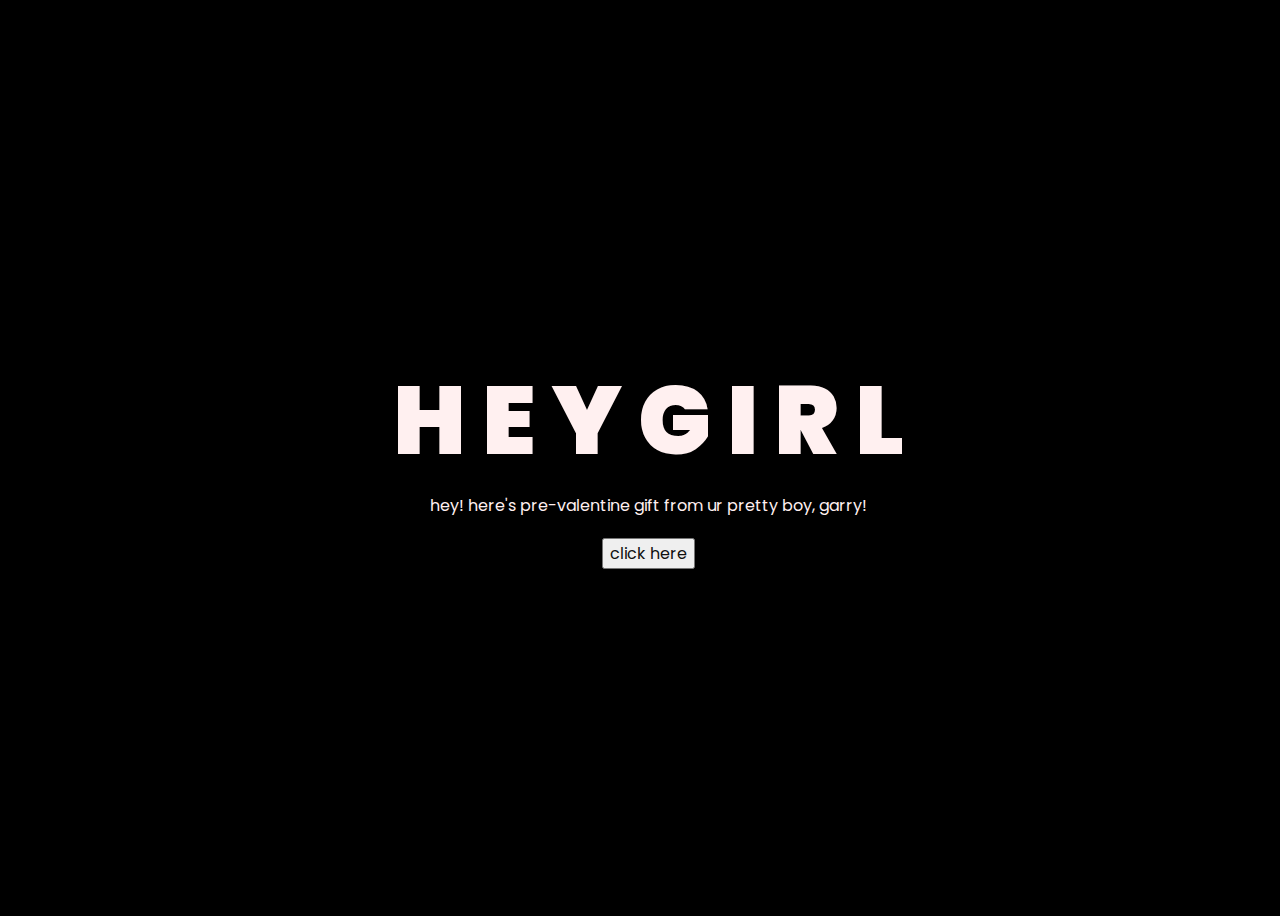
<file: index.html>
<!DOCTYPE html>
<html lang="en">
<head>
    <meta charset="UTF-8">
    <meta http-equiv="X-UA-Compatible" content="IE=edge">
    <meta name="viewport" content="width=device-width, initial-scale=1.0">
    <link rel="stylesheet" href="css/style.css">
    <link rel="icon" href="img/flowers.png" type="image/x-icon">
    <title>for my girl, ecacicu</title>
</head>
<body>
    <div class="greetings">
    <!-- silahkan menambah kata sesuai keinginan dengan <span>text...</span -->
        <span>H</span>
        <span>E</span>
        <span>Y</span>
        <span>G</span>
        <span>I</span>
        <span>R</span>
        <span>L</span>
    </div>
    <div class="description">
        <span>hey! here's pre-valentine gift from ur pretty boy, garry! </span>
    </div>
    <div class="button">
        <button>
            <a href="flower.html">click here</a>
        </button>
        
    </div>
</body>
</html>
</file>
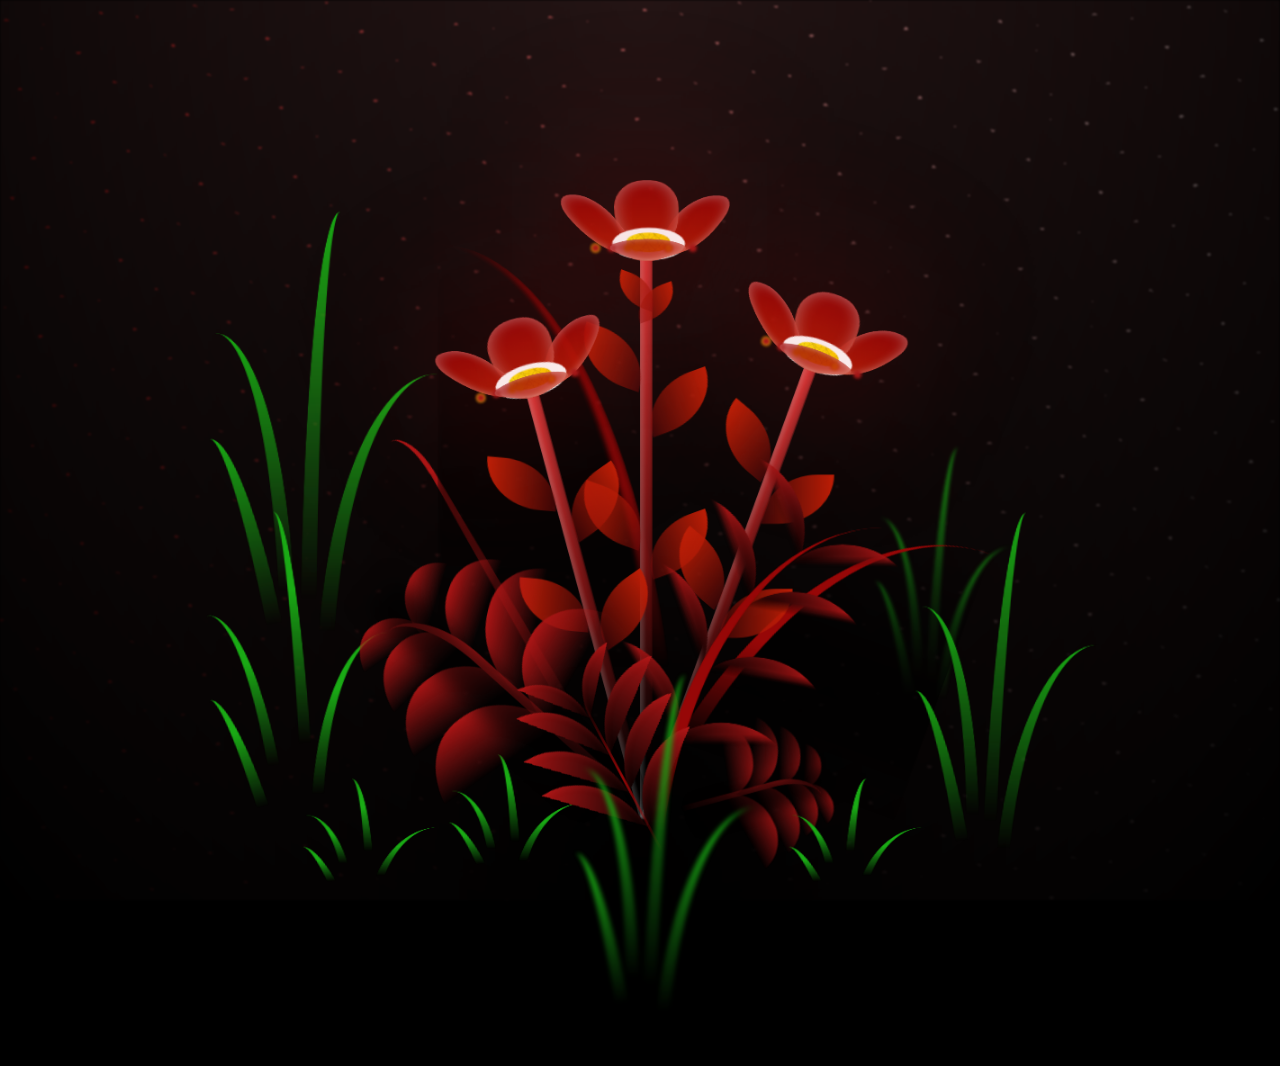
<file: flower.html>
<!DOCTYPE html>
<html lang="en">
<head>
    <meta charset="UTF-8">
    <meta http-equiv="X-UA-Compatible" content="IE=edge">
    <meta name="viewport" content="width=device-width, initial-scale=1.0">
    <link rel="stylesheet" href="css/main.css">
    <link rel="icon" href="img/flowers.png" type="image/x-icon">
    <title>for my girl, ecacicu</title>
</head>
<body class="container">
  <!-- Pembuat code: https://codepen.io/mdusmanansari/pen/BamepLe -->
    <div class="night"></div>
    <div class="flowers">
      <div class="flower flower--1">
        <div class="flower__leafs flower__leafs--1">
          <div class="flower__leaf flower__leaf--1"></div>
          <div class="flower__leaf flower__leaf--2"></div>
          <div class="flower__leaf flower__leaf--3"></div>
          <div class="flower__leaf flower__leaf--4"></div>
          <div class="flower__white-circle"></div>
  
          <div class="flower__light flower__light--1"></div>
          <div class="flower__light flower__light--2"></div>
          <div class="flower__light flower__light--3"></div>
          <div class="flower__light flower__light--4"></div>
          <div class="flower__light flower__light--5"></div>
          <div class="flower__light flower__light--6"></div>
          <div class="flower__light flower__light--7"></div>
          <div class="flower__light flower__light--8"></div>
  
        </div>
        <div class="flower__line">
          <div class="flower__line__leaf flower__line__leaf--1"></div>
          <div class="flower__line__leaf flower__line__leaf--2"></div>
          <div class="flower__line__leaf flower__line__leaf--3"></div>
          <div class="flower__line__leaf flower__line__leaf--4"></div>
          <div class="flower__line__leaf flower__line__leaf--5"></div>
          <div class="flower__line__leaf flower__line__leaf--6"></div>
        </div>
      </div>
  
      <div class="flower flower--2">
        <div class="flower__leafs flower__leafs--2">
          <div class="flower__leaf flower__leaf--1"></div>
          <div class="flower__leaf flower__leaf--2"></div>
          <div class="flower__leaf flower__leaf--3"></div>
          <div class="flower__leaf flower__leaf--4"></div>
          <div class="flower__white-circle"></div>
  
          <div class="flower__light flower__light--1"></div>
          <div class="flower__light flower__light--2"></div>
          <div class="flower__light flower__light--3"></div>
          <div class="flower__light flower__light--4"></div>
          <div class="flower__light flower__light--5"></div>
          <div class="flower__light flower__light--6"></div>
          <div class="flower__light flower__light--7"></div>
          <div class="flower__light flower__light--8"></div>
  
        </div>
        <div class="flower__line">
          <div class="flower__line__leaf flower__line__leaf--1"></div>
          <div class="flower__line__leaf flower__line__leaf--2"></div>
          <div class="flower__line__leaf flower__line__leaf--3"></div>
          <div class="flower__line__leaf flower__line__leaf--4"></div>
        </div>
      </div>
  
      <div class="flower flower--3">
        <div class="flower__leafs flower__leafs--3">
          <div class="flower__leaf flower__leaf--1"></div>
          <div class="flower__leaf flower__leaf--2"></div>
          <div class="flower__leaf flower__leaf--3"></div>
          <div class="flower__leaf flower__leaf--4"></div>
          <div class="flower__white-circle"></div>
  
          <div class="flower__light flower__light--1"></div>
          <div class="flower__light flower__light--2"></div>
          <div class="flower__light flower__light--3"></div>
          <div class="flower__light flower__light--4"></div>
          <div class="flower__light flower__light--5"></div>
          <div class="flower__light flower__light--6"></div>
          <div class="flower__light flower__light--7"></div>
          <div class="flower__light flower__light--8"></div>
  
        </div>
        <div class="flower__line">
          <div class="flower__line__leaf flower__line__leaf--1"></div>
          <div class="flower__line__leaf flower__line__leaf--2"></div>
          <div class="flower__line__leaf flower__line__leaf--3"></div>
          <div class="flower__line__leaf flower__line__leaf--4"></div>
        </div>
      </div>
  
      <div class="grow-ans" style="--d:1.2s">
        <div class="flower__g-long">
          <div class="flower__g-long__top"></div>
          <div class="flower__g-long__bottom"></div>
        </div>
      </div>
  
      <div class="growing-grass">
        <div class="flower__grass flower__grass--1">
          <div class="flower__grass--top"></div>
          <div class="flower__grass--bottom"></div>
          <div class="flower__grass__leaf flower__grass__leaf--1"></div>
          <div class="flower__grass__leaf flower__grass__leaf--2"></div>
          <div class="flower__grass__leaf flower__grass__leaf--3"></div>
          <div class="flower__grass__leaf flower__grass__leaf--4"></div>
          <div class="flower__grass__leaf flower__grass__leaf--5"></div>
          <div class="flower__grass__leaf flower__grass__leaf--6"></div>
          <div class="flower__grass__leaf flower__grass__leaf--7"></div>
          <div class="flower__grass__leaf flower__grass__leaf--8"></div>
          <div class="flower__grass__overlay"></div>
        </div>
      </div>
  
      <div class="growing-grass">
        <div class="flower__grass flower__grass--2">
          <div class="flower__grass--top"></div>
          <div class="flower__grass--bottom"></div>
          <div class="flower__grass__leaf flower__grass__leaf--1"></div>
          <div class="flower__grass__leaf flower__grass__leaf--2"></div>
          <div class="flower__grass__leaf flower__grass__leaf--3"></div>
          <div class="flower__grass__leaf flower__grass__leaf--4"></div>
          <div class="flower__grass__leaf flower__grass__leaf--5"></div>
          <div class="flower__grass__leaf flower__grass__leaf--6"></div>
          <div class="flower__grass__leaf flower__grass__leaf--7"></div>
          <div class="flower__grass__leaf flower__grass__leaf--8"></div>
          <div class="flower__grass__overlay"></div>
        </div>
      </div>
  
      <div class="grow-ans" style="--d:2.4s">
        <div class="flower__g-right flower__g-right--1">
          <div class="leaf"></div>
        </div>
      </div>
  
      <div class="grow-ans" style="--d:2.8s">
        <div class="flower__g-right flower__g-right--2">
          <div class="leaf"></div>
        </div>
      </div>
  
      <div class="grow-ans" style="--d:2.8s">
        <div class="flower__g-front">
          <div class="flower__g-front__leaf-wrapper flower__g-front__leaf-wrapper--1">
            <div class="flower__g-front__leaf"></div>
          </div>
          <div class="flower__g-front__leaf-wrapper flower__g-front__leaf-wrapper--2">
            <div class="flower__g-front__leaf"></div>
          </div>
          <div class="flower__g-front__leaf-wrapper flower__g-front__leaf-wrapper--3">
            <div class="flower__g-front__leaf"></div>
          </div>
          <div class="flower__g-front__leaf-wrapper flower__g-front__leaf-wrapper--4">
            <div class="flower__g-front__leaf"></div>
          </div>
          <div class="flower__g-front__leaf-wrapper flower__g-front__leaf-wrapper--5">
            <div class="flower__g-front__leaf"></div>
          </div>
          <div class="flower__g-front__leaf-wrapper flower__g-front__leaf-wrapper--6">
            <div class="flower__g-front__leaf"></div>
          </div>
          <div class="flower__g-front__leaf-wrapper flower__g-front__leaf-wrapper--7">
            <div class="flower__g-front__leaf"></div>
          </div>
          <div class="flower__g-front__leaf-wrapper flower__g-front__leaf-wrapper--8">
            <div class="flower__g-front__leaf"></div>
          </div>
          <div class="flower__g-front__line"></div>
        </div>
      </div>
  
      <div class="grow-ans" style="--d:3.2s">
        <div class="flower__g-fr">
          <div class="leaf"></div>
          <div class="flower__g-fr__leaf flower__g-fr__leaf--1"></div>
          <div class="flower__g-fr__leaf flower__g-fr__leaf--2"></div>
          <div class="flower__g-fr__leaf flower__g-fr__leaf--3"></div>
          <div class="flower__g-fr__leaf flower__g-fr__leaf--4"></div>
          <div class="flower__g-fr__leaf flower__g-fr__leaf--5"></div>
          <div class="flower__g-fr__leaf flower__g-fr__leaf--6"></div>
          <div class="flower__g-fr__leaf flower__g-fr__leaf--7"></div>
          <div class="flower__g-fr__leaf flower__g-fr__leaf--8"></div>
        </div>
      </div>
  
      <div class="long-g long-g--0">
        <div class="grow-ans" style="--d:3s">
          <div class="leaf leaf--0"></div>
        </div>
        <div class="grow-ans" style="--d:2.2s">
          <div class="leaf leaf--1"></div>
        </div>
        <div class="grow-ans" style="--d:3.4s">
          <div class="leaf leaf--2"></div>
        </div>
        <div class="grow-ans" style="--d:3.6s">
          <div class="leaf leaf--3"></div>
        </div>
      </div>
  
      <div class="long-g long-g--1">
        <div class="grow-ans" style="--d:3.6s">
          <div class="leaf leaf--0"></div>
        </div>
        <div class="grow-ans" style="--d:3.8s">
          <div class="leaf leaf--1"></div>
        </div>
        <div class="grow-ans" style="--d:4s">
          <div class="leaf leaf--2"></div>
        </div>
        <div class="grow-ans" style="--d:4.2s">
          <div class="leaf leaf--3"></div>
        </div>
      </div>
  
      <div class="long-g long-g--2">
        <div class="grow-ans" style="--d:4s">
          <div class="leaf leaf--0"></div>
        </div>
        <div class="grow-ans" style="--d:4.2s">
          <div class="leaf leaf--1"></div>
        </div>
        <div class="grow-ans" style="--d:4.4s">
          <div class="leaf leaf--2"></div>
        </div>
        <div class="grow-ans" style="--d:4.6s">
          <div class="leaf leaf--3"></div>
        </div>
      </div>
  
      <div class="long-g long-g--3">
        <div class="grow-ans" style="--d:4s">
          <div class="leaf leaf--0"></div>
        </div>
        <div class="grow-ans" style="--d:4.2s">
          <div class="leaf leaf--1"></div>
        </div>
        <div class="grow-ans" style="--d:3s">
          <div class="leaf leaf--2"></div>
        </div>
        <div class="grow-ans" style="--d:3.6s">
          <div class="leaf leaf--3"></div>
        </div>
      </div>
  
      <div class="long-g long-g--4">
        <div class="grow-ans" style="--d:4s">
          <div class="leaf leaf--0"></div>
        </div>
        <div class="grow-ans" style="--d:4.2s">
          <div class="leaf leaf--1"></div>
        </div>
        <div class="grow-ans" style="--d:3s">
          <div class="leaf leaf--2"></div>
        </div>
        <div class="grow-ans" style="--d:3.6s">
          <div class="leaf leaf--3"></div>
        </div>
      </div>
  
      <div class="long-g long-g--5">
        <div class="grow-ans" style="--d:4s">
          <div class="leaf leaf--0"></div>
        </div>
        <div class="grow-ans" style="--d:4.2s">
          <div class="leaf leaf--1"></div>
        </div>
        <div class="grow-ans" style="--d:3s">
          <div class="leaf leaf--2"></div>
        </div>
        <div class="grow-ans" style="--d:3.6s">
          <div class="leaf leaf--3"></div>
        </div>
      </div>
  
      <div class="long-g long-g--6">
        <div class="grow-ans" style="--d:4.2s">
          <div class="leaf leaf--0"></div>
        </div>
        <div class="grow-ans" style="--d:4.4s">
          <div class="leaf leaf--1"></div>
        </div>
        <div class="grow-ans" style="--d:4.6s">
          <div class="leaf leaf--2"></div>
        </div>
        <div class="grow-ans" style="--d:4.8s">
          <div class="leaf leaf--3"></div>
        </div>
      </div>
  
      <div class="long-g long-g--7">
        <div class="grow-ans" style="--d:3s">
          <div class="leaf leaf--0"></div>
        </div>
        <div class="grow-ans" style="--d:3.2s">
          <div class="leaf leaf--1"></div>
        </div>
        <div class="grow-ans" style="--d:3.5s">
          <div class="leaf leaf--2"></div>
        </div>
        <div class="grow-ans" style="--d:3.6s">
          <div class="leaf leaf--3"></div>
        </div>
      </div>
    </div>
    <script src="main.js"></script>
  </body>
</html>
</file>
<file: css/style.css>
@import url('https://fonts.googleapis.com/css2?family=Poppins:ital,wght@0,500;1,900&display=swap');
*{
    font-family: 'Poppins',cursive;
}
body{
    color: rgb(255, 240, 240);
    width: 100%;
    height: 100vh;
    display: flex;
    flex-direction: column;
    align-items: center;
    justify-content: center;
    background-color: black;
}
.greetings{
    font-size: 6rem;
    font-weight: 900;
}
.greetings > span{
    animation: glow 2.5s ease-in-out infinite;
}
@keyframes glow{
    0%, 100%{
        color: #fff;
        text-shadow: 0 0 12px #ff0000, 0 0 50px #a20e0e, 0 0 100px #840c0c;
    }
    10%, 90%{
        color: #111;
        text-shadow: none;
    }
}
.greetings > span:nth-child(2){
    animation-delay: .2s ;
}
.greetings > span:nth-child(3){
    animation-delay: .4s ;
}
.greetings > span:nth-child(4){
    animation-delay: .6s;
}
.greetings > span:nth-child(5){
    animation-delay: .8s;
}
.greetings > span:nth-child(6){
    animation-delay: 1s ;
}
.greetings > span:nth-child(7){
    animation-delay: 1.2s ;
}
.description{
    font-size: 1rem;
    margin-bottom: 20px;
}

.button a{
    text-decoration: none;
    font-size: 1rem;
    color: #111;
}

@media screen and (max-width:574px){
    .greetings{
        display: block;
        font-size: 3rem;
        font-weight: 500;
        text-align: center;
    }
    .description{
        font-size: .8rem;
    }
    
    .button a{
        font-size: .5rem;
    }
}
</file>
<file: css/main.css>
*,
*::after,
*::before {
  padding: 0;
  margin: 0;
  box-sizing: border-box;
}

:root {
  --dark-color: #000;
}

body {
  display: flex;
  align-items: flex-end;
  justify-content: center;
  min-height: 100vh;
  background-color: var(--dark-color);
  overflow: hidden;
  perspective: 1000px;
}

.night {
  position: fixed;
  left: 50%;
  top: 0;
  transform: translateX(-50%);
  width: 100%;
  height: 100%;
  filter: blur(0.1vmin);
  background-image: radial-gradient(ellipse at top, transparent 0%, var(--dark-color)), radial-gradient(ellipse at bottom, var(--dark-color), rgba(255, 145, 145, 0.2)), repeating-linear-gradient(220deg, rgb(0, 0, 0) 0px, rgb(0, 0, 0) 19px, transparent 19px, transparent 22px), repeating-linear-gradient(189deg, rgb(0, 0, 0) 0px, rgb(0, 0, 0) 19px, transparent 19px, transparent 22px), repeating-linear-gradient(148deg, rgb(0, 0, 0) 0px, rgb(0, 0, 0) 19px, transparent 19px, transparent 22px), linear-gradient(90deg, rgb(255, 0, 0), rgb(240, 240, 240));
}

.flowers {
  position: relative;
  transform: scale(0.9);
}

.flower {
  position: absolute;
  bottom: 10vmin;
  transform-origin: bottom center;
  z-index: 10;
  --fl-speed: 0.8s;
}
.flower--1 {
  -webkit-animation: moving-flower-1 4s linear infinite;
          animation: moving-flower-1 4s linear infinite;
}
.flower--1 .flower__line {
  height: 70vmin;
  -webkit-animation-delay: 0.3s;
          animation-delay: 0.3s;
}
.flower--1 .flower__line__leaf--1 {
  -webkit-animation: blooming-leaf-right var(--fl-speed) 1.6s backwards;
          animation: blooming-leaf-right var(--fl-speed) 1.6s backwards;
}
.flower--1 .flower__line__leaf--2 {
  -webkit-animation: blooming-leaf-right var(--fl-speed) 1.4s backwards;
          animation: blooming-leaf-right var(--fl-speed) 1.4s backwards;
}
.flower--1 .flower__line__leaf--3 {
  -webkit-animation: blooming-leaf-left var(--fl-speed) 1.2s backwards;
          animation: blooming-leaf-left var(--fl-speed) 1.2s backwards;
}
.flower--1 .flower__line__leaf--4 {
  -webkit-animation: blooming-leaf-left var(--fl-speed) 1s backwards;
          animation: blooming-leaf-left var(--fl-speed) 1s backwards;
}
.flower--1 .flower__line__leaf--5 {
  -webkit-animation: blooming-leaf-right var(--fl-speed) 1.8s backwards;
          animation: blooming-leaf-right var(--fl-speed) 1.8s backwards;
}
.flower--1 .flower__line__leaf--6 {
  -webkit-animation: blooming-leaf-left var(--fl-speed) 2s backwards;
          animation: blooming-leaf-left var(--fl-speed) 2s backwards;
}
.flower--2 {
  left: 50%;
  transform: rotate(20deg);
  -webkit-animation: moving-flower-2 4s linear infinite;
          animation: moving-flower-2 4s linear infinite;
}
.flower--2 .flower__line {
  height: 60vmin;
  -webkit-animation-delay: 0.6s;
          animation-delay: 0.6s;
}
.flower--2 .flower__line__leaf--1 {
  -webkit-animation: blooming-leaf-right var(--fl-speed) 1.9s backwards;
          animation: blooming-leaf-right var(--fl-speed) 1.9s backwards;
}
.flower--2 .flower__line__leaf--2 {
  -webkit-animation: blooming-leaf-right var(--fl-speed) 1.7s backwards;
          animation: blooming-leaf-right var(--fl-speed) 1.7s backwards;
}
.flower--2 .flower__line__leaf--3 {
  -webkit-animation: blooming-leaf-left var(--fl-speed) 1.5s backwards;
          animation: blooming-leaf-left var(--fl-speed) 1.5s backwards;
}
.flower--2 .flower__line__leaf--4 {
  -webkit-animation: blooming-leaf-left var(--fl-speed) 1.3s backwards;
          animation: blooming-leaf-left var(--fl-speed) 1.3s backwards;
}
.flower--3 {
  left: 50%;
  transform: rotate(-15deg);
  -webkit-animation: moving-flower-3 4s linear infinite;
          animation: moving-flower-3 4s linear infinite;
}
.flower--3 .flower__line {
  -webkit-animation-delay: 0.9s;
          animation-delay: 0.9s;
}
.flower--3 .flower__line__leaf--1 {
  -webkit-animation: blooming-leaf-right var(--fl-speed) 2.5s backwards;
          animation: blooming-leaf-right var(--fl-speed) 2.5s backwards;
}
.flower--3 .flower__line__leaf--2 {
  -webkit-animation: blooming-leaf-right var(--fl-speed) 2.3s backwards;
          animation: blooming-leaf-right var(--fl-speed) 2.3s backwards;
}
.flower--3 .flower__line__leaf--3 {
  -webkit-animation: blooming-leaf-left var(--fl-speed) 2.1s backwards;
          animation: blooming-leaf-left var(--fl-speed) 2.1s backwards;
}
.flower--3 .flower__line__leaf--4 {
  -webkit-animation: blooming-leaf-left var(--fl-speed) 1.9s backwards;
          animation: blooming-leaf-left var(--fl-speed) 1.9s backwards;
}
.flower__leafs {
  position: relative;
  -webkit-animation: blooming-flower 2s backwards;
          animation: blooming-flower 2s backwards;
}
.flower__leafs--1 {
  -webkit-animation-delay: 1.1s;
          animation-delay: 1.1s;
}
.flower__leafs--2 {
  -webkit-animation-delay: 1.4s;
          animation-delay: 1.4s;
}
.flower__leafs--3 {
  -webkit-animation-delay: 1.7s;
          animation-delay: 1.7s;
}
.flower__leafs::after {
  content: "";
  position: absolute;
  left: 0;
  top: 0;
  transform: translate(-50%, -100%);
  width: 8vmin;
  height: 8vmin;
  background-color: #c21010;
  filter: blur(10vmin);
}
.flower__leaf {
  position: absolute;
  bottom: 0;
  left: 50%;
  width: 8vmin;
  height: 11vmin;
  border-radius: 51% 49% 47% 53%/44% 45% 55% 69%;
  background-color: #ff3700;
  background-image: linear-gradient(to top, #bd1e06, #9b0505);
  transform-origin: bottom center;
  opacity: 0.9;
  box-shadow: inset 0 0 2vmin rgba(255, 255, 255, 0.5);
}
.flower__leaf--1 {
  transform: translate(-10%, 1%) rotateY(40deg) rotateX(-50deg);
}
.flower__leaf--2 {
  transform: translate(-50%, -4%) rotateX(40deg);
}
.flower__leaf--3 {
  transform: translate(-90%, 0%) rotateY(45deg) rotateX(50deg);
}
.flower__leaf--4 {
  width: 8vmin;
  height: 8vmin;
  transform-origin: bottom left;
  border-radius: 4vmin 10vmin 4vmin 4vmin;
  transform: translate(0%, 18%) rotateX(70deg) rotate(-43deg);
  background-image: linear-gradient(to top, #bd1e06, #9b0505);
  z-index: 1;
  opacity: 0.8;
}
.flower__white-circle {
  position: absolute;
  left: -3.5vmin;
  top: -3vmin;
  width: 9vmin;
  height: 4vmin;
  border-radius: 50%;
  background-color: #fff;
}
.flower__white-circle::after {
  content: "";
  position: absolute;
  left: 50%;
  top: 45%;
  transform: translate(-50%, -50%);
  width: 60%;
  height: 60%;
  border-radius: inherit;
  background-image: repeating-linear-gradient(135deg, rgba(0, 0, 0, 0.03) 0px, rgba(0, 0, 0, 0.03) 1px, transparent 1px, transparent 12px), repeating-linear-gradient(45deg, rgba(0, 0, 0, 0.03) 0px, rgba(0, 0, 0, 0.03) 1px, transparent 1px, transparent 12px), repeating-linear-gradient(67.5deg, rgba(0, 0, 0, 0.03) 0px, rgba(0, 0, 0, 0.03) 1px, transparent 1px, transparent 12px), repeating-linear-gradient(135deg, rgba(0, 0, 0, 0.03) 0px, rgba(0, 0, 0, 0.03) 1px, transparent 1px, transparent 12px), repeating-linear-gradient(45deg, rgba(0, 0, 0, 0.03) 0px, rgba(0, 0, 0, 0.03) 1px, transparent 1px, transparent 12px), repeating-linear-gradient(112.5deg, rgba(0, 0, 0, 0.03) 0px, rgba(0, 0, 0, 0.03) 1px, transparent 1px, transparent 12px), repeating-linear-gradient(112.5deg, rgba(0, 0, 0, 0.03) 0px, rgba(0, 0, 0, 0.03) 1px, transparent 1px, transparent 12px), repeating-linear-gradient(45deg, rgba(0, 0, 0, 0.03) 0px, rgba(0, 0, 0, 0.03) 1px, transparent 1px, transparent 12px), repeating-linear-gradient(22.5deg, rgba(0, 0, 0, 0.03) 0px, rgba(0, 0, 0, 0.03) 1px, transparent 1px, transparent 12px), repeating-linear-gradient(45deg, rgba(0, 0, 0, 0.03) 0px, rgba(0, 0, 0, 0.03) 1px, transparent 1px, transparent 12px), repeating-linear-gradient(22.5deg, rgba(0, 0, 0, 0.03) 0px, rgba(0, 0, 0, 0.03) 1px, transparent 1px, transparent 12px), repeating-linear-gradient(135deg, rgba(0, 0, 0, 0.03) 0px, rgba(0, 0, 0, 0.03) 1px, transparent 1px, transparent 12px), repeating-linear-gradient(157.5deg, rgba(0, 0, 0, 0.03) 0px, rgba(0, 0, 0, 0.03) 1px, transparent 1px, transparent 12px), repeating-linear-gradient(67.5deg, rgba(0, 0, 0, 0.03) 0px, rgba(0, 0, 0, 0.03) 1px, transparent 1px, transparent 12px), repeating-linear-gradient(67.5deg, rgba(0, 0, 0, 0.03) 0px, rgba(0, 0, 0, 0.03) 1px, transparent 1px, transparent 12px), linear-gradient(90deg, rgb(255, 235, 18), rgb(255, 206, 0));
}
.flower__line {
  height: 55vmin;
  width: 1.5vmin;
  background-image: linear-gradient(to left, rgba(0, 0, 0, 0.2), transparent, rgba(255, 255, 255, 0.2)), linear-gradient(to top, transparent 10%, #7a1414, #d63939);
  box-shadow: inset 0 0 2px rgba(0, 0, 0, 0.5);
  -webkit-animation: grow-flower-tree 4s backwards;
          animation: grow-flower-tree 4s backwards;
}
.flower__line__leaf {
  --w: 7vmin;
  --h: calc(var(--w) + 2vmin);
  position: absolute;
  top: 20%;
  left: 90%;
  width: var(--w);
  height: var(--h);
  border-top-right-radius: var(--h);
  border-bottom-left-radius: var(--h);
  background-image: linear-gradient(to top, rgba(130, 10, 10, 0.4), #bd1e06);
}
.flower__line__leaf--1 {
  transform: rotate(70deg) rotateY(30deg);
}
.flower__line__leaf--2 {
  top: 45%;
  transform: rotate(70deg) rotateY(30deg);
}
.flower__line__leaf--3, .flower__line__leaf--4, .flower__line__leaf--6 {
  border-top-right-radius: 0;
  border-bottom-left-radius: 0;
  border-top-left-radius: var(--h);
  border-bottom-right-radius: var(--h);
  left: -460%;
  top: 12%;
  transform: rotate(-70deg) rotateY(30deg);
}
.flower__line__leaf--4 {
  top: 40%;
}
.flower__line__leaf--5 {
  top: 0;
  transform-origin: left;
  transform: rotate(70deg) rotateY(30deg) scale(0.6);
}
.flower__line__leaf--6 {
  top: -2%;
  left: -450%;
  transform-origin: right;
  transform: rotate(-70deg) rotateY(30deg) scale(0.6);
}
.flower__light {
  position: absolute;
  bottom: 0vmin;
  width: 1vmin;
  height: 1vmin;
  background-color: rgb(255, 251, 0);
  border-radius: 50%;
  filter: blur(0.2vmin);
  -webkit-animation: light-ans 4s linear infinite backwards;
          animation: light-ans 4s linear infinite backwards;
}
.flower__light:nth-child(odd) {
  background-color: #a41a1a;
}
.flower__light--1 {
  left: -2vmin;
  -webkit-animation-delay: 1s;
          animation-delay: 1s;
}
.flower__light--2 {
  left: 3vmin;
  -webkit-animation-delay: 0.5s;
          animation-delay: 0.5s;
}
.flower__light--3 {
  left: -6vmin;
  -webkit-animation-delay: 0.3s;
          animation-delay: 0.3s;
}
.flower__light--4 {
  left: 6vmin;
  -webkit-animation-delay: 0.9s;
          animation-delay: 0.9s;
}
.flower__light--5 {
  left: -1vmin;
  -webkit-animation-delay: 1.5s;
          animation-delay: 1.5s;
}
.flower__light--6 {
  left: -4vmin;
  -webkit-animation-delay: 3s;
          animation-delay: 3s;
}
.flower__light--7 {
  left: 3vmin;
  -webkit-animation-delay: 2s;
          animation-delay: 2s;
}
.flower__light--8 {
  left: -6vmin;
  -webkit-animation-delay: 3.5s;
          animation-delay: 3.5s;
}
.flower__grass {
  --c: #aa1515;
  --line-w: 1.5vmin;
  position: absolute;
  bottom: 12vmin;
  left: -7vmin;
  display: flex;
  flex-direction: column;
  align-items: flex-end;
  z-index: 20;
  transform-origin: bottom center;
  transform: rotate(-48deg) rotateY(40deg);
}
.flower__grass--1 {
  -webkit-animation: moving-grass 2s linear infinite;
          animation: moving-grass 2s linear infinite;
}
.flower__grass--2 {
  left: 2vmin;
  bottom: 10vmin;
  transform: scale(0.5) rotate(75deg) rotateX(10deg) rotateY(-200deg);
  opacity: 0.8;
  z-index: 0;
  -webkit-animation: moving-grass--2 1.5s linear infinite;
          animation: moving-grass--2 1.5s linear infinite;
}
.flower__grass--top {
  width: 7vmin;
  height: 10vmin;
  border-top-right-radius: 100%;
  border-right: var(--line-w) solid var(--c);
  transform-origin: bottom center;
  transform: rotate(-2deg);
}
.flower__grass--bottom {
  margin-top: -2px;
  width: var(--line-w);
  height: 25vmin;
  background-image: linear-gradient(to top, transparent, var(--c));
}
.flower__grass__leaf {
  --size: 10vmin;
  position: absolute;
  width: calc(var(--size) * 2.1);
  height: var(--size);
  border-top-left-radius: var(--size);
  border-top-right-radius: var(--size);
  background-image: linear-gradient(to top, transparent, transparent 30%, var(--c));
  z-index: 100;
}
.flower__grass__leaf--1 {
  top: -6%;
  left: 30%;
  --size: 6vmin;
  transform: rotate(-20deg);
  -webkit-animation: growing-grass-ans--1 2s 2.6s backwards;
          animation: growing-grass-ans--1 2s 2.6s backwards;
}
@-webkit-keyframes growing-grass-ans--1 {
  0% {
    transform-origin: bottom left;
    transform: rotate(-20deg) scale(0);
  }
}
@keyframes growing-grass-ans--1 {
  0% {
    transform-origin: bottom left;
    transform: rotate(-20deg) scale(0);
  }
}
.flower__grass__leaf--2 {
  top: -5%;
  left: -110%;
  --size: 6vmin;
  transform: rotate(10deg);
  -webkit-animation: growing-grass-ans--2 2s 2.4s linear backwards;
          animation: growing-grass-ans--2 2s 2.4s linear backwards;
}
@-webkit-keyframes growing-grass-ans--2 {
  0% {
    transform-origin: bottom right;
    transform: rotate(10deg) scale(0);
  }
}
@keyframes growing-grass-ans--2 {
  0% {
    transform-origin: bottom right;
    transform: rotate(10deg) scale(0);
  }
}
.flower__grass__leaf--3 {
  top: 5%;
  left: 60%;
  --size: 8vmin;
  transform: rotate(-18deg) rotateX(-20deg);
  -webkit-animation: growing-grass-ans--3 2s 2.2s linear backwards;
          animation: growing-grass-ans--3 2s 2.2s linear backwards;
}
@-webkit-keyframes growing-grass-ans--3 {
  0% {
    transform-origin: bottom left;
    transform: rotate(-18deg) rotateX(-20deg) scale(0);
  }
}
@keyframes growing-grass-ans--3 {
  0% {
    transform-origin: bottom left;
    transform: rotate(-18deg) rotateX(-20deg) scale(0);
  }
}
.flower__grass__leaf--4 {
  top: 6%;
  left: -135%;
  --size: 8vmin;
  transform: rotate(2deg);
  -webkit-animation: growing-grass-ans--4 2s 2s linear backwards;
          animation: growing-grass-ans--4 2s 2s linear backwards;
}
@-webkit-keyframes growing-grass-ans--4 {
  0% {
    transform-origin: bottom right;
    transform: rotate(2deg) scale(0);
  }
}
@keyframes growing-grass-ans--4 {
  0% {
    transform-origin: bottom right;
    transform: rotate(2deg) scale(0);
  }
}
.flower__grass__leaf--5 {
  top: 20%;
  left: 60%;
  --size: 10vmin;
  transform: rotate(-24deg) rotateX(-20deg);
  -webkit-animation: growing-grass-ans--5 2s 1.8s linear backwards;
          animation: growing-grass-ans--5 2s 1.8s linear backwards;
}
@-webkit-keyframes growing-grass-ans--5 {
  0% {
    transform-origin: bottom left;
    transform: rotate(-24deg) rotateX(-20deg) scale(0);
  }
}
@keyframes growing-grass-ans--5 {
  0% {
    transform-origin: bottom left;
    transform: rotate(-24deg) rotateX(-20deg) scale(0);
  }
}
.flower__grass__leaf--6 {
  top: 22%;
  left: -180%;
  --size: 10vmin;
  transform: rotate(10deg);
  -webkit-animation: growing-grass-ans--6 2s 1.6s linear backwards;
          animation: growing-grass-ans--6 2s 1.6s linear backwards;
}
@-webkit-keyframes growing-grass-ans--6 {
  0% {
    transform-origin: bottom right;
    transform: rotate(10deg) scale(0);
  }
}
@keyframes growing-grass-ans--6 {
  0% {
    transform-origin: bottom right;
    transform: rotate(10deg) scale(0);
  }
}
.flower__grass__leaf--7 {
  top: 39%;
  left: 70%;
  --size: 10vmin;
  transform: rotate(-10deg);
  -webkit-animation: growing-grass-ans--7 2s 1.4s linear backwards;
          animation: growing-grass-ans--7 2s 1.4s linear backwards;
}
@-webkit-keyframes growing-grass-ans--7 {
  0% {
    transform-origin: bottom left;
    transform: rotate(-10deg) scale(0);
  }
}
@keyframes growing-grass-ans--7 {
  0% {
    transform-origin: bottom left;
    transform: rotate(-10deg) scale(0);
  }
}
.flower__grass__leaf--8 {
  top: 40%;
  left: -215%;
  --size: 11vmin;
  transform: rotate(10deg);
  -webkit-animation: growing-grass-ans--8 2s 1.2s linear backwards;
          animation: growing-grass-ans--8 2s 1.2s linear backwards;
}
@-webkit-keyframes growing-grass-ans--8 {
  0% {
    transform-origin: bottom right;
    transform: rotate(10deg) scale(0);
  }
}
@keyframes growing-grass-ans--8 {
  0% {
    transform-origin: bottom right;
    transform: rotate(10deg) scale(0);
  }
}
.flower__grass__overlay {
  position: absolute;
  top: -10%;
  right: 0%;
  width: 100%;
  height: 100%;
  background-color: rgba(0, 0, 0, 0.6);
  filter: blur(1.5vmin);
  z-index: 100;
}
.flower__g-long {
  --w: 2vmin;
  --h: 6vmin;
  --c: #aa1515;
  position: absolute;
  bottom: 10vmin;
  left: -3vmin;
  transform-origin: bottom center;
  transform: rotate(-30deg) rotateY(-20deg);
  display: flex;
  flex-direction: column;
  align-items: flex-end;
  -webkit-animation: flower-g-long-ans 3s linear infinite;
          animation: flower-g-long-ans 3s linear infinite;
}
@-webkit-keyframes flower-g-long-ans {
  0%, 100% {
    transform: rotate(-30deg) rotateY(-20deg);
  }
  50% {
    transform: rotate(-32deg) rotateY(-20deg);
  }
}
@keyframes flower-g-long-ans {
  0%, 100% {
    transform: rotate(-30deg) rotateY(-20deg);
  }
  50% {
    transform: rotate(-32deg) rotateY(-20deg);
  }
}
.flower__g-long__top {
  top: calc(var(--h) * -1);
  width: calc(var(--w) + 1vmin);
  height: var(--h);
  border-top-right-radius: 100%;
  border-right: 0.7vmin solid var(--c);
  transform: translate(-0.7vmin, 1vmin);
}
.flower__g-long__bottom {
  width: var(--w);
  height: 50vmin;
  transform-origin: bottom center;
  background-image: linear-gradient(to top, transparent 30%, var(--c));
  box-shadow: inset 0 0 2px rgba(0, 0, 0, 0.5);
  -webkit-clip-path: polygon(35% 0, 65% 1%, 100% 100%, 0% 100%);
          clip-path: polygon(35% 0, 65% 1%, 100% 100%, 0% 100%);
}
.flower__g-right {
  position: absolute;
  bottom: 6vmin;
  left: -2vmin;
  transform-origin: bottom left;
  transform: rotate(20deg);
}
.flower__g-right .leaf {
  width: 30vmin;
  height: 50vmin;
  border-top-left-radius: 100%;
  border-left: 2vmin solid #970707;
  background-image: linear-gradient(to bottom, transparent, var(--dark-color) 60%);
  -webkit-mask-image: linear-gradient(to top, transparent 30%, #970707 60%);
}
.flower__g-right--1 {
  -webkit-animation: flower-g-right-ans 2.5s linear infinite;
          animation: flower-g-right-ans 2.5s linear infinite;
}
.flower__g-right--2 {
  left: 5vmin;
  transform: rotateY(-180deg);
  -webkit-animation: flower-g-right-ans--2 3s linear infinite;
          animation: flower-g-right-ans--2 3s linear infinite;
}
.flower__g-right--2 .leaf {
  height: 75vmin;
  filter: blur(0.3vmin);
  opacity: 0.8;
}
@-webkit-keyframes flower-g-right-ans {
  0%, 100% {
    transform: rotate(20deg);
  }
  50% {
    transform: rotate(24deg) rotateX(-20deg);
  }
}
@keyframes flower-g-right-ans {
  0%, 100% {
    transform: rotate(20deg);
  }
  50% {
    transform: rotate(24deg) rotateX(-20deg);
  }
}
@-webkit-keyframes flower-g-right-ans--2 {
  0%, 100% {
    transform: rotateY(-180deg) rotate(0deg) rotateX(-20deg);
  }
  50% {
    transform: rotateY(-180deg) rotate(6deg) rotateX(-20deg);
  }
}
@keyframes flower-g-right-ans--2 {
  0%, 100% {
    transform: rotateY(-180deg) rotate(0deg) rotateX(-20deg);
  }
  50% {
    transform: rotateY(-180deg) rotate(6deg) rotateX(-20deg);
  }
}
.flower__g-front {
  position: absolute;
  bottom: 6vmin;
  left: 2.5vmin;
  z-index: 100;
  transform-origin: bottom center;
  transform: rotate(-28deg) rotateY(30deg) scale(1.04);
  -webkit-animation: flower__g-front-ans 2s linear infinite;
          animation: flower__g-front-ans 2s linear infinite;
}
@-webkit-keyframes flower__g-front-ans {
  0%, 100% {
    transform: rotate(-28deg) rotateY(30deg) scale(1.04);
  }
  50% {
    transform: rotate(-35deg) rotateY(40deg) scale(1.04);
  }
}
@keyframes flower__g-front-ans {
  0%, 100% {
    transform: rotate(-28deg) rotateY(30deg) scale(1.04);
  }
  50% {
    transform: rotate(-35deg) rotateY(40deg) scale(1.04);
  }
}
.flower__g-front__line {
  width: 0.3vmin;
  height: 20vmin;
  background-image: linear-gradient(to top, transparent, #970707, transparent 100%);
  position: relative;
}
.flower__g-front__leaf-wrapper {
  position: absolute;
  top: 0;
  left: 0;
  transform-origin: bottom left;
  transform: rotate(10deg);
}
.flower__g-front__leaf-wrapper:nth-child(even) {
  left: 0vmin;
  transform: rotateY(-180deg) rotate(5deg);
  -webkit-animation: flower__g-front__leaf-left-ans 1s ease-in backwards;
          animation: flower__g-front__leaf-left-ans 1s ease-in backwards;
}
.flower__g-front__leaf-wrapper:nth-child(odd) {
  -webkit-animation: flower__g-front__leaf-ans 1s ease-in backwards;
          animation: flower__g-front__leaf-ans 1s ease-in backwards;
}
.flower__g-front__leaf-wrapper--1 {
  top: -8vmin;
  transform: scale(0.7);
  -webkit-animation: flower__g-front__leaf-ans 1s 5.5s ease-in backwards !important;
          animation: flower__g-front__leaf-ans 1s 5.5s ease-in backwards !important;
}
.flower__g-front__leaf-wrapper--2 {
  top: -8vmin;
  transform: rotateY(-180deg) scale(0.7) !important;
  -webkit-animation: flower__g-front__leaf-left-ans-2 1s 4.6s ease-in backwards !important;
          animation: flower__g-front__leaf-left-ans-2 1s 4.6s ease-in backwards !important;
}
.flower__g-front__leaf-wrapper--3 {
  top: -3vmin;
  -webkit-animation: flower__g-front__leaf-ans 1s 4.6s ease-in backwards;
          animation: flower__g-front__leaf-ans 1s 4.6s ease-in backwards;
}
.flower__g-front__leaf-wrapper--4 {
  top: -3vmin;
  transform: rotateY(-180deg) scale(0.9) !important;
  -webkit-animation: flower__g-front__leaf-left-ans-2 1s 4.6s ease-in backwards !important;
          animation: flower__g-front__leaf-left-ans-2 1s 4.6s ease-in backwards !important;
}
@-webkit-keyframes flower__g-front__leaf-left-ans-2 {
  0% {
    transform: rotateY(-180deg) scale(0);
  }
}
@keyframes flower__g-front__leaf-left-ans-2 {
  0% {
    transform: rotateY(-180deg) scale(0);
  }
}
.flower__g-front__leaf-wrapper--5, .flower__g-front__leaf-wrapper--6 {
  top: 2vmin;
}
.flower__g-front__leaf-wrapper--7, .flower__g-front__leaf-wrapper--8 {
  top: 6.5vmin;
}
.flower__g-front__leaf-wrapper--2 {
  -webkit-animation-delay: 5.2s !important;
          animation-delay: 5.2s !important;
}
.flower__g-front__leaf-wrapper--3 {
  -webkit-animation-delay: 4.9s !important;
          animation-delay: 4.9s !important;
}
.flower__g-front__leaf-wrapper--5 {
  -webkit-animation-delay: 4.3s !important;
          animation-delay: 4.3s !important;
}
.flower__g-front__leaf-wrapper--6 {
  -webkit-animation-delay: 4.1s !important;
          animation-delay: 4.1s !important;
}
.flower__g-front__leaf-wrapper--7 {
  -webkit-animation-delay: 3.8s !important;
          animation-delay: 3.8s !important;
}
.flower__g-front__leaf-wrapper--8 {
  -webkit-animation-delay: 3.5s !important;
          animation-delay: 3.5s !important;
}
@-webkit-keyframes flower__g-front__leaf-ans {
  0% {
    transform: rotate(10deg) scale(0);
  }
}
@keyframes flower__g-front__leaf-ans {
  0% {
    transform: rotate(10deg) scale(0);
  }
}
@-webkit-keyframes flower__g-front__leaf-left-ans {
  0% {
    transform: rotateY(-180deg) rotate(5deg) scale(0);
  }
}
@keyframes flower__g-front__leaf-left-ans {
  0% {
    transform: rotateY(-180deg) rotate(5deg) scale(0);
  }
}
.flower__g-front__leaf {
  width: 10vmin;
  height: 10vmin;
  border-radius: 100% 0% 0% 100%/100% 100% 0% 0%;
  box-shadow: inset 0 2px 1vmin hsla(0, 97%, 58%, 0.2);
  background-image: linear-gradient(to bottom left, transparent, var(--dark-color)), linear-gradient(to bottom right, #aa1515 50%, transparent 50%, transparent);
  -webkit-mask-image: linear-gradient(to bottom right, #aa1515 50%, transparent 50%, transparent);
  mask-image: linear-gradient(to bottom right, #aa1515 50%, transparent 50%, transparent);
}
.flower__g-fr {
  position: absolute;
  bottom: -4vmin;
  left: vmin;
  transform-origin: bottom left;
  z-index: 10;
  -webkit-animation: flower__g-fr-ans 2s linear infinite;
          animation: flower__g-fr-ans 2s linear infinite;
}
@-webkit-keyframes flower__g-fr-ans {
  0%, 100% {
    transform: rotate(2deg);
  }
  50% {
    transform: rotate(4deg);
  }
}
@keyframes flower__g-fr-ans {
  0%, 100% {
    transform: rotate(2deg);
  }
  50% {
    transform: rotate(4deg);
  }
}
.flower__g-fr .leaf {
  width: 30vmin;
  height: 50vmin;
  border-top-left-radius: 100%;
  border-left: 2vmin solid #970707;
  -webkit-mask-image: linear-gradient(to top, transparent 25%, #970707 50%);
  position: relative;
  z-index: 1;
}
.flower__g-fr__leaf {
  position: absolute;
  top: 0;
  left: 0;
  width: 10vmin;
  height: 10vmin;
  border-radius: 100% 0% 0% 100%/100% 100% 0% 0%;
  box-shadow: inset 0 2px 1vmin hsla(0, 97%, 58%, 0.2);
  background-image: linear-gradient(to bottom left, transparent, var(--dark-color) 98%), linear-gradient(to bottom right, #aa1515 45%, transparent 50%, transparent);
  -webkit-mask-image: linear-gradient(135deg, #aa1515 40%, transparent 50%, transparent);
}
.flower__g-fr__leaf--1 {
  left: 20vmin;
  transform: rotate(45deg);
  -webkit-animation: flower__g-fr-leaft-ans-1 0.5s 5.2s linear backwards;
          animation: flower__g-fr-leaft-ans-1 0.5s 5.2s linear backwards;
}
@-webkit-keyframes flower__g-fr-leaft-ans-1 {
  0% {
    transform-origin: left;
    transform: rotate(45deg) scale(0);
  }
}
@keyframes flower__g-fr-leaft-ans-1 {
  0% {
    transform-origin: left;
    transform: rotate(45deg) scale(0);
  }
}
.flower__g-fr__leaf--2 {
  left: 12vmin;
  top: -7vmin;
  transform: rotate(25deg) rotateY(-180deg);
  -webkit-animation: flower__g-fr-leaft-ans-6 0.5s 5s linear backwards;
          animation: flower__g-fr-leaft-ans-6 0.5s 5s linear backwards;
}
.flower__g-fr__leaf--3 {
  left: 15vmin;
  top: 6vmin;
  transform: rotate(55deg);
  -webkit-animation: flower__g-fr-leaft-ans-5 0.5s 4.8s linear backwards;
          animation: flower__g-fr-leaft-ans-5 0.5s 4.8s linear backwards;
}
.flower__g-fr__leaf--4 {
  left: 6vmin;
  top: -2vmin;
  transform: rotate(25deg) rotateY(-180deg);
  -webkit-animation: flower__g-fr-leaft-ans-6 0.5s 4.6s linear backwards;
          animation: flower__g-fr-leaft-ans-6 0.5s 4.6s linear backwards;
}
.flower__g-fr__leaf--5 {
  left: 10vmin;
  top: 14vmin;
  transform: rotate(55deg);
  -webkit-animation: flower__g-fr-leaft-ans-5 0.5s 4.4s linear backwards;
          animation: flower__g-fr-leaft-ans-5 0.5s 4.4s linear backwards;
}
@-webkit-keyframes flower__g-fr-leaft-ans-5 {
  0% {
    transform-origin: left;
    transform: rotate(55deg) scale(0);
  }
}
@keyframes flower__g-fr-leaft-ans-5 {
  0% {
    transform-origin: left;
    transform: rotate(55deg) scale(0);
  }
}
.flower__g-fr__leaf--6 {
  left: 0vmin;
  top: 6vmin;
  transform: rotate(25deg) rotateY(-180deg);
  -webkit-animation: flower__g-fr-leaft-ans-6 0.5s 4.2s linear backwards;
          animation: flower__g-fr-leaft-ans-6 0.5s 4.2s linear backwards;
}
@-webkit-keyframes flower__g-fr-leaft-ans-6 {
  0% {
    transform-origin: right;
    transform: rotate(25deg) rotateY(-180deg) scale(0);
  }
}
@keyframes flower__g-fr-leaft-ans-6 {
  0% {
    transform-origin: right;
    transform: rotate(25deg) rotateY(-180deg) scale(0);
  }
}
.flower__g-fr__leaf--7 {
  left: 5vmin;
  top: 22vmin;
  transform: rotate(45deg);
  -webkit-animation: flower__g-fr-leaft-ans-7 0.5s 4s linear backwards;
          animation: flower__g-fr-leaft-ans-7 0.5s 4s linear backwards;
}
@-webkit-keyframes flower__g-fr-leaft-ans-7 {
  0% {
    transform-origin: left;
    transform: rotate(45deg) scale(0);
  }
}
@keyframes flower__g-fr-leaft-ans-7 {
  0% {
    transform-origin: left;
    transform: rotate(45deg) scale(0);
  }
}
.flower__g-fr__leaf--8 {
  left: -4vmin;
  top: 15vmin;
  transform: rotate(15deg) rotateY(-180deg);
  -webkit-animation: flower__g-fr-leaft-ans-8 0.5s 3.8s linear backwards;
          animation: flower__g-fr-leaft-ans-8 0.5s 3.8s linear backwards;
}
@-webkit-keyframes flower__g-fr-leaft-ans-8 {
  0% {
    transform-origin: right;
    transform: rotate(15deg) rotateY(-180deg) scale(0);
  }
}
@keyframes flower__g-fr-leaft-ans-8 {
  0% {
    transform-origin: right;
    transform: rotate(15deg) rotateY(-180deg) scale(0);
  }
}

.long-g {
  position: absolute;
  bottom: 25vmin;
  left: -42vmin;
  transform-origin: bottom left;
}
.long-g--1 {
  bottom: 0vmin;
  transform: scale(0.8) rotate(-5deg);
}
.long-g--1 .leaf {
  -webkit-mask-image: linear-gradient(to top, transparent 40%, #970707 80%) !important;
}
.long-g--1 .leaf--1 {
  --w: 5vmin;
  --h: 60vmin;
  left: -2vmin;
  transform: rotate(3deg) rotateY(-180deg);
}
.long-g--2, .long-g--3 {
  bottom: -3vmin;
  left: -35vmin;
  transform-origin: center;
  transform: scale(0.6) rotateX(60deg);
}
.long-g--2 .leaf, .long-g--3 .leaf {
  -webkit-mask-image: linear-gradient(to top, transparent 50%, #970707 80%) !important;
}
.long-g--2 .leaf--1, .long-g--3 .leaf--1 {
  left: -1vmin;
  transform: rotateY(-180deg);
}
.long-g--3 {
  left: -17vmin;
  bottom: 0vmin;
}
.long-g--3 .leaf {
  -webkit-mask-image: linear-gradient(to top, transparent 40%, #970707 80%) !important;
}
.long-g--4 {
  left: 25vmin;
  bottom: -3vmin;
  transform-origin: center;
  transform: scale(0.6) rotateX(60deg);
}
.long-g--4 .leaf {
  -webkit-mask-image: linear-gradient(to top, transparent 50%, #970707 80%) !important;
}
.long-g--5 {
  left: 42vmin;
  bottom: 0vmin;
  transform: scale(0.8) rotate(2deg);
}
.long-g--6 {
  left: 0vmin;
  bottom: -20vmin;
  z-index: 100;
  filter: blur(0.3vmin);
  transform: scale(0.8) rotate(2deg);
}
.long-g--7 {
  left: 35vmin;
  bottom: 20vmin;
  z-index: -1;
  filter: blur(0.3vmin);
  transform: scale(0.6) rotate(2deg);
  opacity: 0.7;
}
.long-g .leaf {
  --w: 15vmin;
  --h: 40vmin;
  --c: #1aaa15;
  position: absolute;
  bottom: 0;
  width: var(--w);
  height: var(--h);
  border-top-left-radius: 100%;
  border-left: 2vmin solid var(--c);
  -webkit-mask-image: linear-gradient(to top, transparent 20%, var(--dark-color));
  transform-origin: bottom center;
}
.long-g .leaf--0 {
  left: 2vmin;
  -webkit-animation: leaf-ans-1 4s linear infinite;
          animation: leaf-ans-1 4s linear infinite;
}
.long-g .leaf--1 {
  --w: 5vmin;
  --h: 60vmin;
  -webkit-animation: leaf-ans-1 4s linear infinite;
          animation: leaf-ans-1 4s linear infinite;
}
.long-g .leaf--2 {
  --w: 10vmin;
  --h: 40vmin;
  left: -0.5vmin;
  bottom: 5vmin;
  transform-origin: bottom left;
  transform: rotateY(-180deg);
  -webkit-animation: leaf-ans-2 3s linear infinite;
          animation: leaf-ans-2 3s linear infinite;
}
.long-g .leaf--3 {
  --w: 5vmin;
  --h: 30vmin;
  left: -1vmin;
  bottom: 3.2vmin;
  transform-origin: bottom left;
  transform: rotate(-10deg) rotateY(-180deg);
  -webkit-animation: leaf-ans-3 3s linear infinite;
          animation: leaf-ans-3 3s linear infinite;
}

@-webkit-keyframes leaf-ans-1 {
  0%, 100% {
    transform: rotate(-5deg) scale(1);
  }
  50% {
    transform: rotate(5deg) scale(1.1);
  }
}

@keyframes leaf-ans-1 {
  0%, 100% {
    transform: rotate(-5deg) scale(1);
  }
  50% {
    transform: rotate(5deg) scale(1.1);
  }
}
@-webkit-keyframes leaf-ans-2 {
  0%, 100% {
    transform: rotateY(-180deg) rotate(5deg);
  }
  50% {
    transform: rotateY(-180deg) rotate(0deg) scale(1.1);
  }
}
@keyframes leaf-ans-2 {
  0%, 100% {
    transform: rotateY(-180deg) rotate(5deg);
  }
  50% {
    transform: rotateY(-180deg) rotate(0deg) scale(1.1);
  }
}
@-webkit-keyframes leaf-ans-3 {
  0%, 100% {
    transform: rotate(-10deg) rotateY(-180deg);
  }
  50% {
    transform: rotate(-20deg) rotateY(-180deg);
  }
}
@keyframes leaf-ans-3 {
  0%, 100% {
    transform: rotate(-10deg) rotateY(-180deg);
  }
  50% {
    transform: rotate(-20deg) rotateY(-180deg);
  }
}
.grow-ans {
  -webkit-animation: grow-ans 2s var(--d) backwards;
          animation: grow-ans 2s var(--d) backwards;
}

@-webkit-keyframes grow-ans {
  0% {
    transform: scale(0);
    opacity: 0;
  }
}

@keyframes grow-ans {
  0% {
    transform: scale(0);
    opacity: 0;
  }
}
@-webkit-keyframes light-ans {
  0% {
    opacity: 0;
    transform: translateY(0vmin);
  }
  25% {
    opacity: 1;
    transform: translateY(-5vmin) translateX(-2vmin);
  }
  50% {
    opacity: 1;
    transform: translateY(-15vmin) translateX(2vmin);
    filter: blur(0.2vmin);
  }
  75% {
    transform: translateY(-20vmin) translateX(-2vmin);
    filter: blur(0.2vmin);
  }
  100% {
    transform: translateY(-30vmin);
    opacity: 0;
    filter: blur(1vmin);
  }
}
@keyframes light-ans {
  0% {
    opacity: 0;
    transform: translateY(0vmin);
  }
  25% {
    opacity: 1;
    transform: translateY(-5vmin) translateX(-2vmin);
  }
  50% {
    opacity: 1;
    transform: translateY(-15vmin) translateX(2vmin);
    filter: blur(0.2vmin);
  }
  75% {
    transform: translateY(-20vmin) translateX(-2vmin);
    filter: blur(0.2vmin);
  }
  100% {
    transform: translateY(-30vmin);
    opacity: 0;
    filter: blur(1vmin);
  }
}
@-webkit-keyframes moving-flower-1 {
  0%, 100% {
    transform: rotate(2deg);
  }
  50% {
    transform: rotate(-2deg);
  }
}
@keyframes moving-flower-1 {
  0%, 100% {
    transform: rotate(2deg);
  }
  50% {
    transform: rotate(-2deg);
  }
}
@-webkit-keyframes moving-flower-2 {
  0%, 100% {
    transform: rotate(18deg);
  }
  50% {
    transform: rotate(14deg);
  }
}
@keyframes moving-flower-2 {
  0%, 100% {
    transform: rotate(18deg);
  }
  50% {
    transform: rotate(14deg);
  }
}
@-webkit-keyframes moving-flower-3 {
  0%, 100% {
    transform: rotate(-18deg);
  }
  50% {
    transform: rotate(-20deg) rotateY(-10deg);
  }
}
@keyframes moving-flower-3 {
  0%, 100% {
    transform: rotate(-18deg);
  }
  50% {
    transform: rotate(-20deg) rotateY(-10deg);
  }
}
@-webkit-keyframes blooming-leaf-right {
  0% {
    transform-origin: left;
    transform: rotate(70deg) rotateY(30deg) scale(0);
  }
}
@keyframes blooming-leaf-right {
  0% {
    transform-origin: left;
    transform: rotate(70deg) rotateY(30deg) scale(0);
  }
}
@-webkit-keyframes blooming-leaf-left {
  0% {
    transform-origin: right;
    transform: rotate(-70deg) rotateY(30deg) scale(0);
  }
}
@keyframes blooming-leaf-left {
  0% {
    transform-origin: right;
    transform: rotate(-70deg) rotateY(30deg) scale(0);
  }
}
@-webkit-keyframes grow-flower-tree {
  0% {
    height: 0;
    border-radius: 1vmin;
  }
}
@keyframes grow-flower-tree {
  0% {
    height: 0;
    border-radius: 1vmin;
  }
}
@-webkit-keyframes blooming-flower {
  0% {
    transform: scale(0);
  }
}
@keyframes blooming-flower {
  0% {
    transform: scale(0);
  }
}
@-webkit-keyframes moving-grass {
  0%, 100% {
    transform: rotate(-48deg) rotateY(40deg);
  }
  50% {
    transform: rotate(-50deg) rotateY(40deg);
  }
}
@keyframes moving-grass {
  0%, 100% {
    transform: rotate(-48deg) rotateY(40deg);
  }
  50% {
    transform: rotate(-50deg) rotateY(40deg);
  }
}
@-webkit-keyframes moving-grass--2 {
  0%, 100% {
    transform: scale(0.5) rotate(75deg) rotateX(10deg) rotateY(-200deg);
  }
  50% {
    transform: scale(0.5) rotate(79deg) rotateX(10deg) rotateY(-200deg);
  }
}
@keyframes moving-grass--2 {
  0%, 100% {
    transform: scale(0.5) rotate(75deg) rotateX(10deg) rotateY(-200deg);
  }
  50% {
    transform: scale(0.5) rotate(79deg) rotateX(10deg) rotateY(-200deg);
  }
}
.growing-grass {
  -webkit-animation: growing-grass-ans 1s 2s backwards;
          animation: growing-grass-ans 1s 2s backwards;
}

@-webkit-keyframes growing-grass-ans {
  0% {
    transform: scale(0);
  }
}

@keyframes growing-grass-ans {
  0% {
    transform: scale(0);
  }
}
.container * {
  -webkit-animation-play-state: paused !important;
          animation-play-state: paused !important;
}/*# sourceMappingURL=main.css.map */
</file>
